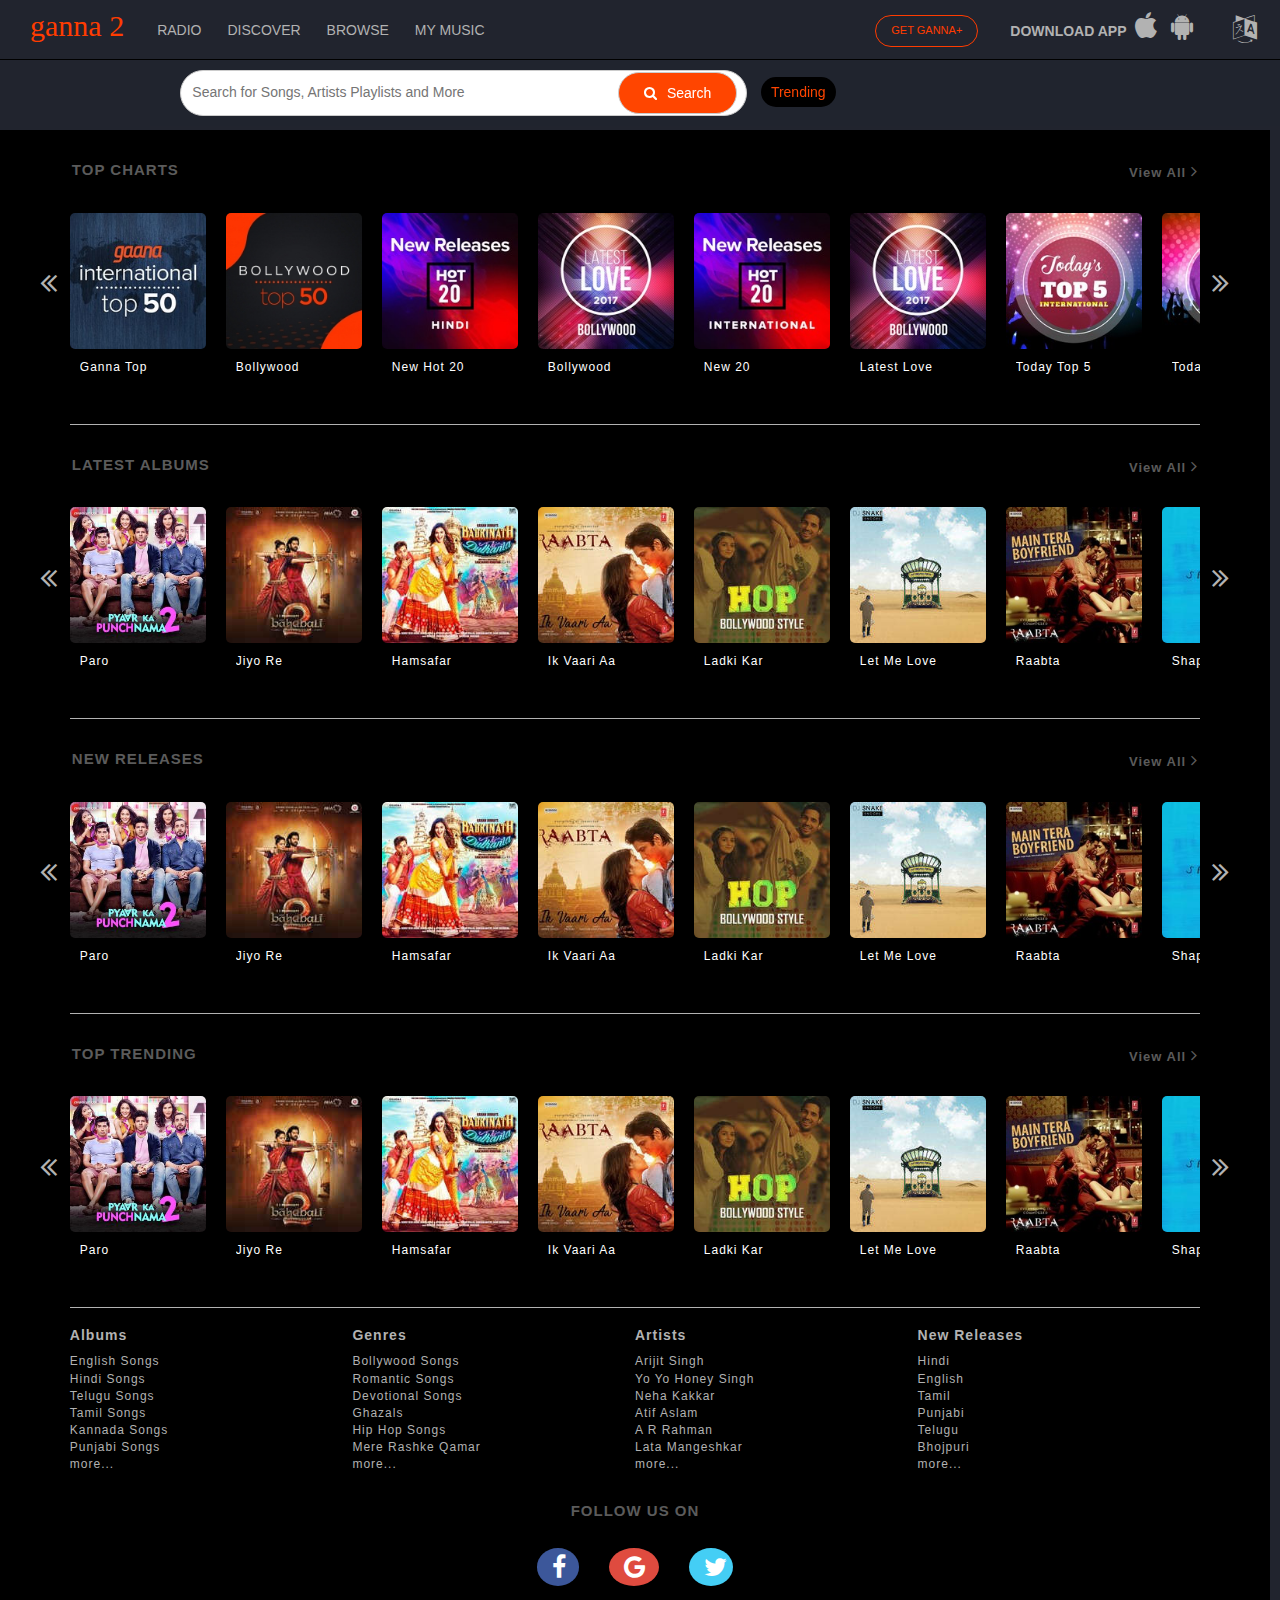
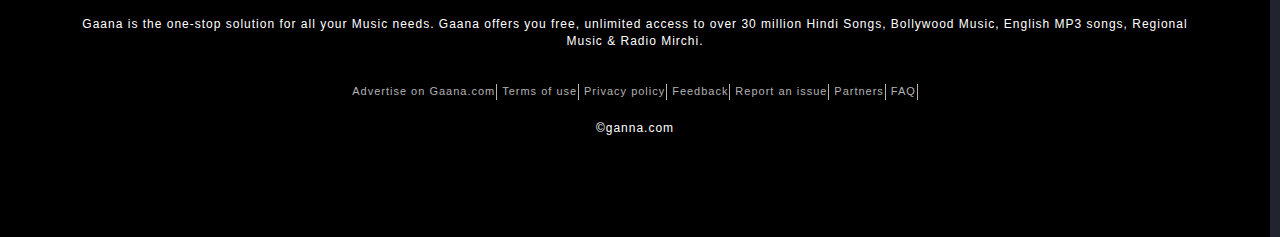
<file: index.html>
<!DOCTYPE html>
<html lang="en">

<head>
    <meta charset="UTF-8">
    <meta name="viewport" content="width=device-width, initial-scale=1">
    <title>Download Latest MP3 Songs Online: Play Old &amp; New MP3 Music Online Free on hkgaanaapp.herokuapp.com</title>
    <meta charset="utf-8">

    <meta name="description" content="hkgaanaapp.herokuapp.com- Listen &amp; Download latest MP3 songs online. Download new or old Hindi songs, Bollywood songs, English songs* &amp; more on Gaana+ and play offline. Create, share and listen to streaming music playlists for free.">
    <meta name="keywords" content="songs, music, songs online, listen songs, MP3 songs, listen to free online songs, online latest songs, free music, popular songs, movie songs, gaana.com, listen to songs online, listen to free music, online music, free music online, latest movie songs, hindi songs, play songs, online songs, hindi songs, music albums, free music, online music, english songs, hollywood songs, playlists music, music online">

    <link rel="shortcut icon" type="image/x-icon" href="http://css375.gaanacdn.com/images/favicon.ico">
    
    
    
        
    
    
    
    
    
    <link rel="stylesheet" href="assests/css/bootstrapcss/bootstrap.min.css">
    <link rel="stylesheet" href="assests/css/font-awesome.css">
   <!-- <link rel="stylesheet" href="src/jquery-ui.css">-->
    <link rel="stylesheet" href="assests/css/main.css">
<!--    <link rel="stylesheet" href="assests/css/animate.css">--> 
    <link rel="stylesheet" href="assests/css/media_queries.css">
<!--    <link href="https://fonts.googleapis.com/css?family=Open+Sans" rel="stylesheet">-->
    <!--    <script src="assests/js/bootstrap.min.js"></script>-->
    <link href="https://fonts.googleapis.com/css?family=Roboto:700" rel="stylesheet">
    
    <script src="assests/js/jquery-3.2.1.min.js"></script>
  <!--  <script src="src/jquery-ui.js"></script>
    <script src="assests/js/wow.min.js"></script>-->
    <script src="assests/js/bootstrap.min.js"></script>
    <script src="assests/js/main.js"></script>
<!--    <script src="assests/js/ganna.json"></script>-->
    <script src="assests/js/generator.js"></script>  
    <script>
  (function(i,s,o,g,r,a,m){i['GoogleAnalyticsObject']=r;i[r]=i[r]||function(){
  (i[r].q=i[r].q||[]).push(arguments)},i[r].l=1*new Date();a=s.createElement(o),
  m=s.getElementsByTagName(o)[0];a.async=1;a.src=g;m.parentNode.insertBefore(a,m)
  })(window,document,'script','https://www.google-analytics.com/analytics.js','ga');

  ga('create', 'UA-102239963-1', 'auto');
  ga('send', 'pageview');

    </script>
</head>

<body>
    <header class="clearfix">
        <div id="logo"> <a href="index.html">GANNA 2</a> </div>
        <nav>
            <ul class="nav navbar-nav">
                <li>Radio</li>
                <li>discover</li>
                <li>browse</li>
                <li>my music</li>
            </ul>
        </nav>
        <span id="search_box"><i class="fa fa-search"></i></span>
        <div class="nav2">
            <ul class="nav navbar-nav">
                <li id="get_ganna">
                    <button class="btn btn-default">GET GANNA+</button>
                </li>
                <li id="download_app">Download app <i class="fa fa-apple" area-hidden="true"></i> <i class="fa fa-android" area-hidden="true"></i> </li>
            
                <li id="language">
                    <a href="#"> <i class="fa fa-language" area-hidden="true"></i> </a>
                </li>
            </ul>
        </div>
        <div id="header_blank_div"></div>
        
    </header>
    <div class="nav3">
            <ul>
                <li class="active_nav"><a href="index.html"></a></li>
                <li>Discover</li>
                <li>Radio</li>
            </ul>
        </div>
    
    <section id="search_music">
        <div class="btn btn-default main_button">
            <input type="text" placeholder="Search for Songs, Artists Playlists and More"> <a href="#" class="btn btn-default search"><i class="fa fa-search">
            </i>Search</a> 
        </div> <a href="try.html" class="trending">trending</a> 
        </section>
   
       
        
          <aside id="songs">
        <div class="container">
           <div id="songs_collection">
              
               
           </div>
        
       
          <footer class="clearfix">
                <div class="footer-grp clearfix">
                    <div class='foo-grp'>
                        <div class="foo-grp-inner">
                            <h3><a href="#">Albums</a></h3> <a href="#">English Songs</a> <a href="#">Hindi Songs</a> <a href="#">Telugu Songs</a> <a href="#">Tamil Songs</a> <a href="#">Kannada Songs</a> <a href="#">Punjabi Songs</a> <a href="#">more...</a> </div>
                    </div>
                    <div class='foo-grp'>
                        <div class="foo-grp-inner">
                            <h3><a href="/genre" >Genres</a></h3> <a href="#">Bollywood Songs</a> <a href="#">Romantic Songs</a> <a href="#">Devotional Songs</a> <a href="#">Ghazals</a> <a href="#">Hip Hop Songs</a> <a href="#">Mere Rashke Qamar</a> <a href="#">more...</a> </div>
                    </div>
                    <div class='foo-grp'>
                        <div class="foo-grp-inner">
                            <h3><a href="#" >Artists</a></h3> <a href="#">Arijit Singh</a> <a href="#">Yo Yo Honey Singh</a> <a href="#">Neha Kakkar</a> <a href="#">Atif Aslam</a> <a href="#">A R Rahman</a> <a href="#">Lata Mangeshkar</a> <a id="more_actress" href="#">more...</a> </div>
                    </div>
                    <div class='foo-grp'>
                        <div class="foo-grp-inner">
                            <h3><a href="#">New Releases</a></h3> <a href="#">Hindi</a> <a href="#">English</a> <a href="#">Tamil</a> <a href="#">Punjabi</a> <a href="#">Telugu</a> <a href="#">Bhojpuri</a> <a href="#">more...</a> </div>
                    </div>
                </div>
                <div class="followus">
                    <h5>FOLLOW US ON</h5>
                    <a rel="nofollow" href="https://www.facebook.com" target="_blank" class="facebook"> <i class="fa fa-facebook" area-hidden="true"></i> </a>
                    <a rel="nofollow" href="https://plus.google.com/10" target="_blank" class="gplus"> <i class="fa fa-google" area-hidden="true"></i> </a>
                    <a rel="nofollow" href="https://twitter.com" target="_blank" class="twitter"> <i class="fa fa-twitter" area-hidden="true"></i> </a>
                </div>
                <div class="footer_note"> Gaana is the one-stop solution for all your Music needs. Gaana offers you free, unlimited access to over 30 million Hindi Songs, Bollywood Music, English MP3 songs, Regional Music & Radio Mirchi. </div>
                <div class="foo-links desktop"> <a id="advertise-on-gaana">Advertise on Gaana.com</a> <a class="termsofuse">Terms of use</a> <a class="privacy-policy">Privacy policy</a> <a id="feedback">Feedback</a> <a id="report-an-issue">Report an issue</a> <a id="partners" href="#">Partners</a> <a id="faq-link" href="#">FAQ</a> </div>
                <div class="foo-links mobile"> <a class="privacy-policy" href="#">Privacy policy</a> <a class="termsofuse" href="#">Terms of use</a> </div>
                <div class="copyright">©ganna.com</div>
            </footer>
       </div>
    </aside>

          
        
                
    <div class="footer" id="player">
        <div class="queue" id="queue">
            <ul id="queueUl"><a  class="open_queue" id="queue_list">Open Queue<i class="fa fa-angle-double-up" aria-hidden="true"></i></a>
            <div id="playlist_box">
            
<!--
            <li id="queuelist_options">
            <div class="thumb left">
            <img src="assests/images/defaultImage.gif" class="img-responsive" alt=""> 
            </div>
            <div id="queueName">Queue</div>
            <div class="right">
                <button id="saveAsPlaylist" class="btn btn-default">
                SAVE AS PLAYLIST
                </button>
                <button id="clearQueue" class="btn btn-default">
                CLEAR QUEUE
                </button>
            </div>
            
            </li>            
-->
           </div>
            </ul>
        </div>
        <div class="player left">
            <div class="thumb left"> 
            <img
            id="player_song_image" src="assests/images/bahubali.jpg" class="img-responsive"
            onerror="defaultImage();" alt=""> 
            </div>
            <div class="player_song_details left"> <span id="player_song_name">Jio re Bahubali</span>
             <span id="player_album_name">bahubali 2</span> </div>   
               
            <div class="audio_player right">
                <audio id="audio_player" controls="controls" loop="loop" preload="auto">
                    <source src="" type="audio/mp3" /> Your browser doesn't support the HTML audio tag. Be sad </audio>
                    
                <div id="ui_player">
                  <div class="left border-right main_player">
                   <div id="music_progress">
                   <input type="range" min="0" max="100" value="0" id="music_slider" oninput="manageAudioForwarding(this.value);">
                   <span id="current_time" class="left song_time">0:00</span>
                   <span id="end_time" class="song_time right">3:26</span>
                   </div>
                   <div> 
                    <a onclick="toggleVolumeBox();" id="volume_box">
                    <div id="volume_manager" class="none">
                    <input type="range" min="0" max="100" value="100" onchange="" orient="vertical" oninput="volume(this.value);" id="volume_slider">
                    </div>
                    <i class="fa fa-volume-up" aria-hidden="true"></i>
<!--                        <i class="fa fa-volume-down" aria-hidden="true"></i>-->
<!--                   <i class="fa fa-volume-off" aria-hidden="true"></i>-->
                    </a>
                    <a onclick="playPrev();" id="playprev"><i class="fa fa-step-backward" aria-hidden="true"></i></a>
                    <a onclick="playOrPause();" id="playorpause">
                    <img src="assests/images/loader.gif" alt="loading" class="img-loading img-responsive">
<!--                    <i class="fa fa-play" aria-hidden="true"></i>-->
<!--                    <i class="fa fa-pause" aria-hidden="true"></i>-->
                    </a>
                    <a onclick="playNext();" id="playnext"><i class="fa fa-step-forward" aria-hidden="true"></i></a>
                   </div>
                    </div >
                    <div id="shuffle" class="border-right left"> 
                        <a onclick="manageRepeat();" id="loop"><i class="fa fa-repeat" aria-hidden="true"></i></a>
                        <a onclick="ManageShuffle();"><i class="fa fa-random" aria-hidden="true"></i>
                        
                        </a>
                        
                    </div>
                    <div id="quality" class="border-right left"><a>
                    <div class="dropup">
                        <button class="dropdown-toggle" type="button" id="dropdownMenu2" data-toggle="dropdown" aria-haspopup="true" aria-expanded="false">
                            <div><i class="fa fa-cog" aria-hidden="true"></i></div>
                            <div>Quality</div>
                        </button>
                        <ul class="dropdown-menu" aria-labelledby="dropdownMenu2">
                            <li>High</li>
                            <li>Medium</li>
                            <li>Low</li>
                        </ul>
                    </div>
                    
                    </a>
                    </div>
                    <div id="options_player" class="left"><a>
                        <div class="dropup">
                        <button class="dropdown-toggle" type="button" id="dropdownMenu2" data-toggle="dropdown" aria-haspopup="true" aria-expanded="false">...</button>
                        <ul class="dropdown-menu" aria-labelledby="dropdownMenu2">
                            <li>Add to playlist</li>
                            <li>favourite</li>
                            <li>share</li>
                            <li>remove from queue</li>
                            <li>get songs info</li>
                        </ul>
                    </div>
                    </a></div>                    
                </div>    
                    
            </div>
        </div>
    </div>



</body>

</html>
</file>
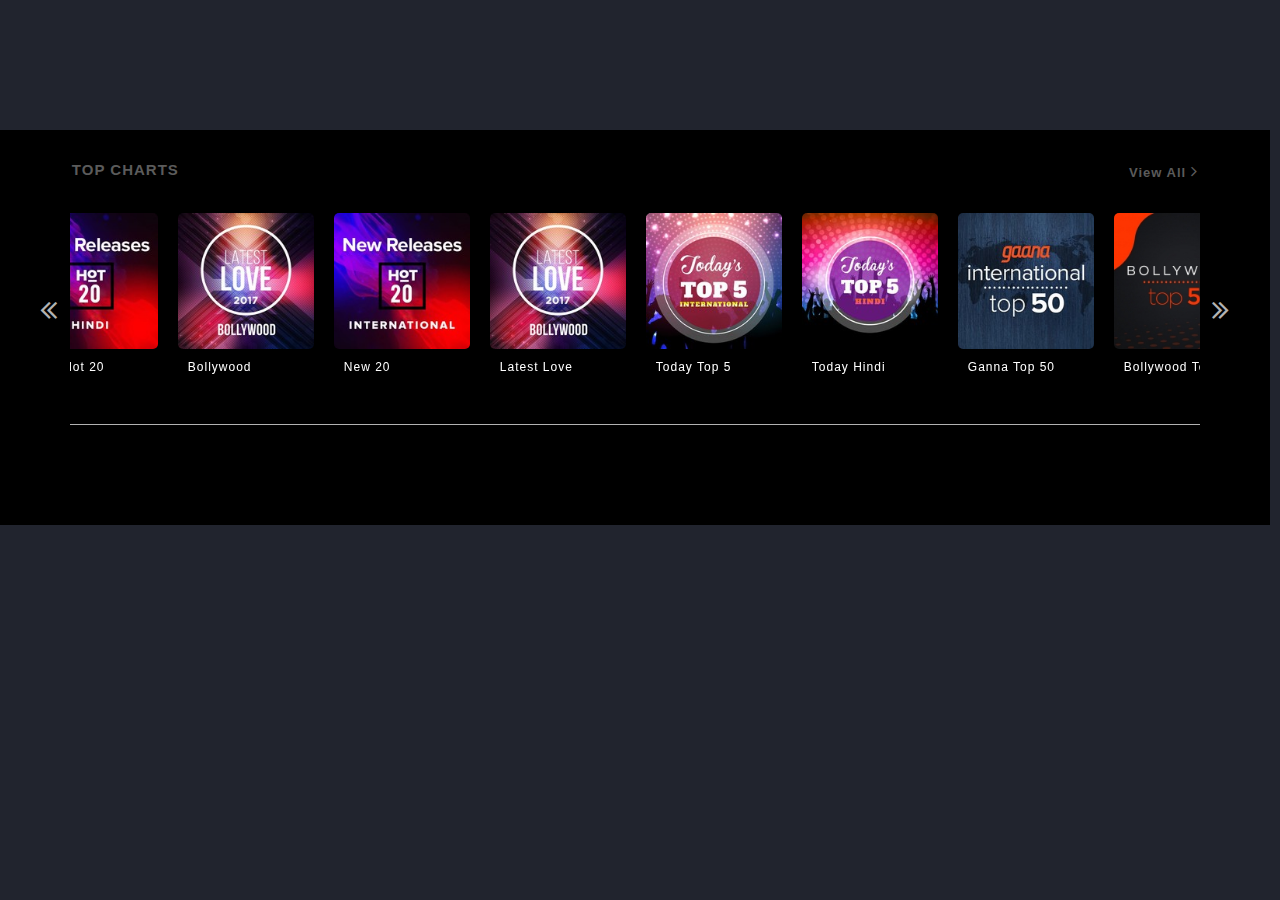
<file: try.html>
<!DOCTYPE html>
<html lang="en">
<head>
    <meta charset="UTF-8">
    <title>Document</title>
    <link rel="stylesheet" href="assests/css/bootstrapcss/bootstrap.min.css">
<!--    <link rel="stylesheet" href="assests/css/animate.css">-->
      <link rel="stylesheet" href="src/owl.carousel.min.css">
    <link rel="stylesheet" href="assests/css/main.css">
    <link rel="stylesheet" href="assests/css/font-awesome.min.css">
    <link rel="stylesheet" href="assests/css/media_queries.css">
<!--    <script src="assests/js/ganna.json"></script>-->
    
</head>
<body>
<aside id="songs">
 <div class="container">
            <div class="card_box">
                <div class="music_list_type clearfix">
                    <div class="col-xs-6">
                        <h4><a href="#">Top Charts</a></h4> </div>
                    <div class="col-xs-6 text_right">
                        <h5><a href="#" class="viewall">View All<i class="fa fa-angle-right" aria-hidden="true"></i></a></h5> </div>
                </div>
                
                <div class="songs_list owl-carousel owl-theme" style="overflow-x:visible">
                    <div class="item"><div class="songs_box">
                        <div class="thumb clearfix song_image"> <img src="assests/images/ganna_top50.jpg" class="img-responsive" alt="">
                            <div class="play_icon song_image"> <i class="fa fa-play" aria-hidden="true"></i> </div>
                        </div>
                        <div class="description"><span>
              Ganna Top 50 
              </span> </div>
                    </div></div>
                    <div class="item"><div class="songs_box">
                        <div class="thumb clearfix song_image"> 
                           <img src="assests/images/top_50.jpg" class="img-responsive" alt="">
                           <div class="play_icon song_image"> <i class="fa fa-play" aria-hidden="true"></i> </div>
                        </div>
                        <div class="description"><span>
               Bollywood top 50
               </span> </div></div>
                    </div>
                    <div class="item"><div class="songs_box">
                        <div class="thumb clearfix song_image"> <img src="assests/images/new_20.jpg" class="img-responsive" alt="">
                            <div class="play_icon song_image"> <i class="fa fa-play" aria-hidden="true"></i> </div>
                        </div>
                        <div class="description"><span>
             new hot 20 hondi songs
             </span> </div>
                    </div></div>
                    <div class="item"><div class="songs_box">
                        <div class="thumb clearfix song_image"> <img src="assests/images/bollylove_top5.jpg" class="img-responsive" alt="">
                            <div class="play_icon song_image"> <i class="fa fa-play" aria-hidden="true"></i> </div>
                        </div>
                        <div class="description"><span>
              Bollywood love 2017
              </span> </div>
                    </div></div>
                    <div class="item"><div class="songs_box">
                        <div class="thumb clearfix song_image"> <img src="assests/images/internation_top5.jpg" class="img-responsive" alt="">
                            <div class="play_icon song_image"> <i class="fa fa-play" aria-hidden="true"></i> </div>
                        </div>
                        <div class="description"><span>
              new 20 international songs 
              </span> </div>
                    </div></div>
                    <div class="item"><div class="songs_box">
                        <div class="thumb clearfix song_image"> <img src="assests/images/bollylove_top5.jpg" class="img-responsive" alt="">
                            <div class="play_icon song_image"> <i class="fa fa-play" aria-hidden="true"></i> </div>
                        </div>
                        <div class="description"><span>
              latest love bollywood 2017 songs
              </span> </div>
                    </div></div>
                    <div class="item"><div class="songs_box">
                        <div class="thumb clearfix song_image"> <img src="assests/images/internation_top5love.jpg" class="img-responsive" alt="">
                            <div class="play_icon song_image"> <i class="fa fa-play" aria-hidden="true"></i> </div>
                        </div>
                        <div class="description"><span>
              today top 5 international love songs
              </span> </div>
                    </div></div>
                    <div class="item"><div class="songs_box">
                        <div class="thumb clearfix song_image"> <img src="assests/images/hindi_top5.jpg" class="img-responsive" alt="">
                            <div class="play_icon song_image"> <i class="fa fa-play" aria-hidden="true"></i> </div>
                        </div>
                        <div class="description"><span>
              today hindi top 5  
              </span> </div>
                    </div></div>
<!--
                <div class="owl-nav">
                    <div class="owl-prev"><a href="#" class="left_scroll"><i class="fa fa-angle-double-left" aria-hidden="true"></i></a></div>   
                     <div class="owl-next">
                <a href="#" class="right_scroll"> <i class="fa fa-angle-double-right" aria-hidden="true"></i> </a></div>
            
            </div>
-->
                </div> 
                
            </div>
 </div>
</aside>         
</body>

<script src="assests/js/jquery-3.2.1.min.js"></script>
<!--    <script src="assests/js/main.js"></script>-->
    <script src="src/owl.carousel.min.js"></script>
<!--    <link rel="stylesheet" href="assests/css/main.css">-->
<!--    <script src="assests/js/generator.js"></script>-->
   <script>
       $(document).ready(function(){
    $('.owl-carousel').owlCarousel({
    loop:true,
    margin:10,
    nav:true,
    responsive:{
        0:{
            items:1
        },
        600:{
            items:3
        },
        1000:{
            items:5
        }
    }
});
    
       $(".owl-next").html('<i class="fa fa-angle-double-right" aria-hidden="true"></i>');
       $(".owl-prev").html('<i class="fa fa-angle-double-left" aria-hidden="true"></i>');   
       $(".owl-next").addClass("right_scroll");
       $(".owl-prev").addClass("left_scroll");
       $(".owl-item").css("max-width","146px");
          
           
    });
//       $(".owl-next").html('<a href="#" class="right_scroll"> <i class="fa fa-angle-double-right" aria-hidden="true"></i> </a>');
//       $(".owl-prev").html('<a href="#" class="left_scroll"><i class="fa fa-angle-double-left" aria-hidden="true"></i></a>');
//       $(".owl-next").addClass("right_scroll");
    </script>
</html>
</file>
<file: assests/css/main.css>
body{
    margin: 0px;
    padding: 0px;
    font-family: 'Open Sans', sans-serif;
/*    font-family: 'Roboto', sans-serif;*/
    background-color: #21242E;
    margin-top:60px;
    position: relative;
    -webkit-overflow-scrolling: touch;
}

*{
    -webkit-overflow-scrolling: touch;
}

*::-webkit-scrollbar-track
{
	-webkit-box-shadow: inset 0 0 6px rgba(0,0,0,0.3);
	border-radius:10px;
	background-color:#21202E;
}

*::-webkit-scrollbar{
	width:15px;   
	background-color:#21242E;
}
#playlist_box::-webkit-scrollbar{
    width:5px;
}
.songs_list::-webkit-scrollbar{
    height:5px;
}
body::-webkit-scrollbar-thumb{
    width: 15px;
}

*::-webkit-scrollbar-thumb
{   cursor: pointer;
	border-radius:50px;
/*    width: 15px;*/
/*    height: 10px;*/
/*    border:5px solid black;*/
	-webkit-box-shadow: inset 0 0 6px rgba(0,0,0,.3);
	background-color:#B2b2b2;
}


*:focus{
    outline: none;
}
.left{float: left;}
.right{float: right;}
.clearfix:after{
    content: "";
    display: table;
    clear: both;
}
.fa-search{
/*    display: none;*/
}
header{
    position:fixed;
    top: 0px; 
    width: 100%;
    height: 60px;
    z-index: 100;
    overflow: hidden;
    background-color: #21242E;
    text-transform: capitalize;
    border-bottom: 1px solid black;
}

header a{
    color: #B2B2B2;
    font-weight:500;
    font-size: 14px;
}
#logo{
    margin-left:30px;
    margin-right:20px;
    display: inline-block;
    float: left;
    padding:5px 0px;
}

#logo a{   
    font-family: cursive;
    text-transform:lowercase;
    font-size:30px;
    text-decoration: none;
    color: #FF3C00;
}
header ul li{
    padding: 20px 13px;
    color: #B2b2b2;
    cursor: pointer;
    text-transform: uppercase;
}
nav{
    display: inline-block;
    float: left;
}
nav ul li:hover{
    color:orangered;
}

.nav2{
/*    padding-left:56.5%; */
    float:right;
}
.nav2 ul li{
    padding:20px 20px;
}
.nav2 ul li:nth-child(n+3)  {
    padding:0px;
}
.nav2 ul li:nth-child(n+3) a{
    padding:20px 23px;
}

.nav2 button,#clearQueue,#saveAsPlaylist{
    color: #FF3C00;
    background-color:#21242E;
    border-radius:60px;
    padding: 7px 15px;
    font-size: 11px;
    border-color:#FF3C00;
    margin:-10px 0px;
}

.nav2 button:hover,#saveAsPlaylist{
    color: white;
    background-color: #FF3C00;
}
#saveAsPlaylist,#clearQueue{
    margin: 5px 5px 0px; 
}
#queueName{
    margin: 10px;
}
.nav2 #download_app{
    color:#B2B2B2;
    font-weight: 600;
    padding:12px; 
}
header .fa{
    font-size:28px;
    margin:0px 5px;
}
header .fa:hover{
    color: white;
}

.nav3{
    width: 100%;
    box-shadow: 1px 0px 5px black;
    background-color: #222428;
    margin-bottom: 10px;
    display: none;
}
.nav3 ul{
    margin: 0px;
    padding: 0px;
    display:flex;
    
    width: 100%;
}
.nav3 ul li{flex:1;
color:white;
    border-right: 1px solid black;
    cursor: pointer;
text-align: center;
list-style: none;
padding:10px 0px; }

.nav3 ul .active_nav{
    color:orangered;
    border-bottom:2px solid orangered;
}


#search_box{
    margin:10px 0px;
    display:none;
}
#search_box .fa{
    background-color: orangered;
    padding: 13px 14px;
/*    margin: -11px 2px;*/
    font-size: 18px;
    font-weight:100;
    color: white;
    margin: 10px 5px;
    float:left;
    border-radius:150%;
}



#login a{
    color:orangered;
}
#language{
    font-size:15px;
    padding:0px;
    margin:-5px;
}


#search_music{
    position:fixed;
    z-index:15;
    top:60px;
    display:block;
    width:100%;
    background-color:rgba(33,36,46,0.8);
    left:150px;
    padding:10px;
}
#search_music .btn{
    padding:1px;
    width:45%;
/*    display:none;*/
    margin-left:20px;
/*    margin-top: 10px;*/
    border-radius:50px;
}
#search_music input[type="text"]{
    width:75%;
    margin-left:2px;
    height: 25px;
    border: none;
    background-color: transparent;
    
}

#search_music input[type="text"]:focus{
    outline:none;
}
.search .fa{
    margin-right:10px;
}
.search a{
    font-size:30px;
    color: white;
}

#search_music .search{
    padding:10px;
    color: white;
    width:21%;
    background-color: orangered;
    margin-left:0px;
}

.fa:hover,a:hover{color: white;}
.trending{
    border-radius:50px;
    padding: 7px 10px;
    margin:auto 10px;
    color:orangered;
    background-color: black;
    text-transform: capitalize;
}


aside{
    
    margin-top:130px;
/*    padding-top:0px;*/
    margin-right: 10px;
    padding-bottom:100px;
}

#get_ganna{
    vertical-align:super;
}

#songs{
    background-color: black;
    color: white;
}
#songs .container{
    margin: auto;
    letter-spacing:1px;
    max-width:89%;
    padding:0px;
    z-index: 3;
}


.text_right{text-align: right;}

.col-xs-6{
    padding:2px;
}

*{margin: 0px;
padding: 0px;
box-sizing: border-box;}

.card_box{
    padding-bottom:40px;
    border-bottom:1px solid #B2B2B2;
    position: relative;
	   -webkit-overflow-scrolling: touch;
}


.music_list_type h4,h5{
    padding:0px;
    color: #5B5B5B;
    padding:20px 0px;
    text-transform: uppercase;
    font-size: 15px;
    font-weight: 600;
    margin-left:0px;
}

.music_list_type h4 a,.music_list_type h5 a{
     color: #5B5B5B;
    padding:20px 0px;
    text-transform: uppercase;
}

a:hover,.viewall:hover{text-decoration: none;
color: white;}
.music_list_type .fa{
    margin-left: 5px;
    font-size: 17px;
}

.music_list_type h5 a{
    text-transform: capitalize;
    padding:21px 0px; 
    font-size:13px;
}
.songs_list{
    display: flex;
    flex-wrap:nowrap;
    overflow-x:scroll;
    max-width: 100%;
	   -webkit-overflow-scrolling: touch;
	
}

.songs_box{
    max-width:136px;
    min-width:136px;
    min-height:136px;
    margin-right:20px;
}
.item{
/*    margin-right:20px;*/
}
.song_obj{display: none;}
.song_image{
    max-height:150px;
    max-width:150px;
    border-radius:10px;
    position: relative;
}

#songs .thumb img{
 border-radius:5px;    
}

.play_icon{
    display: none;
    position:absolute;
    top:45px;
    left:45px;
}

.play_icon .fa{
    font-size: 30px;
    background-color:black;
    opacity: 0.95;
    color: #B2B2B2;
    padding:10px 10px 10px 15px;
    border-radius:100%;
    
}

#songs .thumb:hover .play_icon{
    display: block;
}
#songs .thumb:hover{cursor: pointer;}

.play_icon .fa:hover{
    color: white;
    opacity: 1;
    background-color: black;
}
.description{
    overflow: hidden;
    padding:10px;
    max-width:116px;
    text-transform: capitalize;
    font-size:12px;
    cursor: pointer;
}
.description span{
    max-height:15px;
    display: block;
    overflow: hidden;
}

a{color: white;}


.left_scroll,.right_scroll{
    position:absolute;
    top:45%;
    z-index:5;
    font-size:30px;
    color:#B2B2B2;
}
.left_Scroll:hover a,.right_scroll:hover a{
    color: white;
}

.left_scroll{float: left;
left:-30px;}
.right_scroll{float: right;
right:-30px}


#songs .container .card_box:nth-element(even):after{
   content:"";
    height:50px;
    display:block;
    background-color:#21242E;
}


.footer-grp{
    display: flex;
}

.foo-grp-inner h3 a{
    font-weight: 900;
    font-size: 14px;
}
.foo-grp-inner a,.desktop a{
    display: block;
    color: #B2B2B2;
    font-size: 12px;
}

.desktop a{
    display: inline-block;
    padding-right:1px;
    font-size: 11px;
    border-right:1px solid #B2B2B2;
}
.desktop{margin-bottom: 20px;}
.followus,.footer_note,.foo-links{text-align:center;}

.facebook,.gplus,.twitter{
   font-size: 25px;
    margin:0px 15px;
    padding:5px 5px 5px 15px;
    border-radius:100% 100%;
    transition: 1s;
}

.facebook:hover,.gplus:hover,
.twitter:hover{
    transform:scale(1.2,1.2);
    transition:1s; 
}

.facebook{background-color:#3C579A;}
.gplus{background-color:#DF4B3F ;}
.twitter{background-color: #44CEF5;}




.mobile{display: none;}

.footer_note{
    font-size: 12px;
    margin:30px 0px;
}

.foo-grp{
    flex: 1;
}
.copyright{
    text-align: center;
    font-size:12px;
} 

footer{margin:0px;}


.card_box .album_name{
    display:none;
}

















/*https://fathomless-fortress-96797.herokuapp.com/ | https://git.heroku.com/fathomless-fortress-96797.git*/






.footer{
    position:fixed;
    bottom:0px;
    height:65px;
    z-index:110;
    width:100%;
    display:none;
/*    position:relative;*/
    background-color:#36383d;
}
.footer audio{
    display:none;
/*    padding:10px 0px; */
}

.footer .queue{
    position:absolute;
    top:-30px;
    z-index:2;
    left:17.5%;
/*    text-align: center;;*/
    width:65%;
    height:450px; 
    margin:auto;
    padding: 0px;
/*    transform:translateY(410px);*/
    transition:1s;
}

.toggle_queuelist{
    transform:translateY(-410px);
    transition: 1s;
}

.footer ul li .thumb{
    max-height:40px;
    max-width:40px;
}
.footer #queuelist_options:hover{
    background-color:#36383d ;
}
.footer .thumb{
    display:inline-block;
    max-height:45px;
    max-width: 45px;
    
}
.footer li ,.footer a{color: white;
    cursor: pointer;
    background-color:#36383d;
text-decoration: none;
list-style: none;}


.song_name,.movie_name{
/*display: inline-block;*/
margin-right:12px;
}

.footer ul li:hover,.queue ul li .active{
    background-color: #232429;
}

.queue_buttons{
    width: 80%;
    text-align: right;
}
.open_queue:hover{
    background-color:#36383d;
}
.footer ul{
    padding:0px;
    margin:0px;
/*    height: inherit;*/
    position:relative;
}

.none{
    display:none;
}
#playlist_box{
    background-color:#36383d;
    height:350px;
    overflow-y:scroll;
    display: block;
    -webkit-overflow-scrolling:touch;
    border-right:2px solid #212121;
    border-left:2px solid #212121;
}
/*
#playlist_box .inner_playlist_box {
    overflow-y: scroll;
}
*/

.footer ul li{

    display: flex;
    padding:10px;
    border-bottom: 1px solid #B2B2B2;
}
.queue .thumb{
    margin-right: 20px;
}
.songs_details{
    width:55%;
}
.album_details{width:30%;}
.footer li div span{
    display:block;
    color: #fff;
    font-size: 12.5px;
    font-weight:500;
    letter-spacing:1px;
    max-height: 40px;
    overflow: hidden;
    padding:10px 0px 0px;
    text-transform: capitalize;
    margin:0px;
}

.dropup{
display: none;
height:0px;
width:20px;
}
.dropup button{
    border:none;
    background-color: transparent;
    letter-spacing:2px;
    font-size: 20px;
    margin-top:5px;
}

.dropdown-menu{
    background-color:#21242E;
    color:white;
    height: auto;
    box-shadow:1px 1px 10px 1px lightblack;
    text-transform:capitalize;
/*    z-index:120;*/
    font-size: 12px;
    cursor: pointer;
}
.queue ul li .dropdown-menu
{ left:-150px;}

.footer ul li:hover .dropup{
    display: block;
}

.player div{
    display: inline-block;
}

.player .thumb{
    margin: 10px 10px 0px 10px;
}
.player span{
    color: white;
    text-transform:capitalize;
    font-size: 12px;
}


.player_song_details{
    margin-top:10px;
    width: 14%;
    min-width:150px;
}

#player_song_name{
    display:block;
    font-size:12px;
    font-weight:500;
    max-height:18px;
    margin:0px;
    font-weight:500;
/*    text-transform: uppercase;*/
    margin-top:5px;
/*    margin-bottom:0px;*/
/*    padding-bottom:0px;*/
    overflow:hidden;
}

#player_album_name{
    color:#B2B2B2;
}

.player{
    height: inherit;
    position: fixed;
    bottom: 0px;
    z-index:120;
    width: 100%;
    background-color: #36383d;
/*    border-top: 1px solid black;*/
}


#queueUl{
    height: inherit;
}
.open_queue .fa{
    margin-left:15px;
    font-size:20px;
}
.queue{color: white;}
.open_queue{
    display: block;
/*    position:absolute;*/
    top:-40px;
    width: 20%;
    min-width:150px;
    text-align:center;
    z-index:1000;
    margin-left:40%; 
    border-top-left-radius:5px;
    border-top-right-radius:5px;
    background-color:#36383d;
    font-size:12px;
    color:white;
    padding:5px;
}


.audio_player #ui_player a{
    display:inline-block;
    height:60px;
/*    min-width:50px;*/
}
#ui_player a{text-align: center;}

#ui_player .fa{
    font-size: 20px;
/*    font-weight:900;*/
/*    word-spacing: 5px;*/
    color:#B2B2B2;
    padding:24px;
    vertical-align: middle;
/*    /margin-right: 20px;*/
    
}
#ui_player .fa:hover{
    color:white;
}

#quality a div{
display: block;
font-size:11px;
letter-spacing:1px}
#quality .fa{
/*    padding-top:10px;*/
    padding:0px 20px;
}
#playorpause{
    vertical-align:middle;
}

#playorpause .fa{
    font-size:30px;
    color:orangered;
    padding:16px 20px;
    vertical-align:middle;
    text-align: center;
}
#playorpause .fa:hover,#loop .fa,#loop .fa:hover{
    color:orangered;
}
#ui_player .border-right{
    height:65px;
    text-align: center;
    border-right:1px solid black;
}
#volume_box{
    position:relative;
}
#volume_manager{
    background-color:#36383d; 
    padding:5px 20px;
    position:absolute;
    text-align:center;
/*    display: none;*/
    z-index:100;
    bottom:40px;
    left: 10px;
    border-radius:5px;
    box-shadow:0px 0px 20px 0px black;
}

#volume_slider{
    -webkit-appearance: slider-vertical;
    writing-mode: bt-lr;
/*
    -webkit-transform:rotate(90deg);
    width:100px;
    margin-left:-50px;
*/
}

#music_progress input[type="range"]{
    width:20%;
}
#ui_player{
    width:100%;
}
.audio_player{width:80%;}
.main_player{flex:7;}
#shuffle{flex: 1.5;}
#quality{flex: 0.75;}
#quality div{
    margin-top: 5px;
    font-size: 12px;
}
#quality .fa{
    font-size:30px;
}
#options_player{flex: 0.75;}

#ui_player{
    width:100%;
    display: flex;
}

#music_progress{
    width:58%;
    vertical-align:middle;
}
.song_time{
    margin-top:10px;
}
#music_progress input[type="range"]{
    width:100%;
    margin-top:10px;
}




input[type="range"]{
  -webkit-appearance:none;
/*    Hides the slider so that custom slider can be made */
  width:7px;  
/*    Specific width is required for Firefox. */
  background-color:transparent; 
}

input[type=range]:focus {
  outline: none; }

input[type="range"]::-ms-track {
  width:100%;
  cursor:pointer;
  background:transparent; 
  border-color:transparent;
  color:transparent;
}

input[type="range"]::-webkit-slider-thumb{
  -webkit-appearance:none;
  border:2px solid orangered;
  height:12px;
  width:12px;
  border-radius:100%;
  background:transparent;
  cursor: pointer;
  margin-top:-5px; /* You need to specify a margin in Chrome, but in Firefox and IE it is automatic */
  box-shadow: 0px 0px 2px orange; 
}



input[type="range"]::-webkit-slider-runnable-track {
  width:60%;
  height:2px;
  cursor:pointer;
  background:#606060;
  border-radius:0px;
}
#volume_slider::-webkit-slider-thumb{
    -webkit-appearance:none;
    margin:-8px;
    border-radius:20px;
    margin-top:0px;
}



#volume_manager{
/*    display:block;*/
}
/*#ui_player button{display:inline-flex;}*/
#quality ul{
    left:-40px;
    top:-170px;
    min-width:100px;
}
#options_player ul{
    left:-80px;
    top:-230px;
    min-width: 150px;
}
#quality button{
    margin:0px;
    margin-left:-25px
}
#options_player button{
    font-size:30px;
    font-weight: 900;
    margin-left:25px
}

.img-loading{
    height:45px;
    width:45px;
    padding:7px 0px;
    box-sizing:initial;
}

#options_player button:focus{outline: none;}

.none{
 display:none;
 opacity:0;
}

.ui-widget-content{border: none;}





























/*owl carosel css overrode*/
/*

.songs_list{
    overflow-x: hidden;
}
*/

.song_image{
    max-width: 136px;
    max-height: 136px;
}

.owl-item{
    width:auto;
    
}
</file>
<file: assests/css/media_queries.css>
@media(min-width:1500px){
    #songs .container{max-width:95%;}
}


@media(max-width:1200px){
    #download_app{
        display: none;
    }
    .nav2 ul li{   padding:20px 15px;}
    #options_player{display: none;}
    .main_player{flex:8;}
    #shuffle{flex:2;}
    #quality{display: none;}
    #playorpause .fa{padding:16px 5px;}
    .audio_player{ width:75%;}
}


@media(max-width:1024px){
    #search_music .main_button{
        width:60%;
    }
    .song_image{
        max-width: 114px;
        max-height: 114px;
    }
    .play_icon{top:35px;
    left: 35px;}
    .songs_box{
    max-width:129px;
    min-width:129px;
    min-height:136px;
    margin-right:0px;
    }
    

    
}


@media(max-width:992px){

    #search_music  .trending
    {display: none;}
    #music_progress{width:55%;}
    .audio_player{width:70%;}
    #shuffle{display: none;}
}




@media(max-width:892px){
    
    nav{
        display: none;
    }
    #search_music .main_button{
        width: 94%;
        margin-left:10px;
    }
    
    aside{width:100%;}
    
}

@media(max-width:830px){
    .nav3{
        display:block;}
    aside{
        margin-top:68px;
    }
    body{
        margin-top:60px;
    }
    #search_music{
    top:45px;
    background-color:(255,255,255,0.2);}
    #search_music{
        top:105px;
    }
    
}

@media(max-width:767px){
    
    .nav2{
        display:inline-block;
        float: right;}
    .nav2 ul{margin:0px;}
    .nav2 ul li{display: inline-block;}
    .nav2 ul li:nth-child(n+3) a{
        padding:16px 15px;
    }
     #login a{color:#B2B2B2;}
/*      #volume_box{display:none;} done by jquery*/
/*    #music_progress{ width:45%;}*/
    .audio_player{width:60%;}
    .songs_details{width:45%;}
    
}

@media(max-width:640px){
    #search_music .search{width:20%;}
    #music_progress{display:none;}
    .audio_player{width:170px;
    text-align:right;}
    
    .open_queue{
        margin-left:30%;
    }
    #queueName{display:none;}
    .queue_buttons button{
        max-width:100px;
/*        margin-left: 0px;*/
        overflow: hidden;}
    .queue_buttons{width:85%;}
    #songs .container{max-width:97%;}
    .left_scroll,.right_scroll{display: none;}
    .footer .queue{
        left:10%;
        width: 80%;
    }
    
}
@media(max-width:480px){
    #get_ganna{ display: none;}
    #search_music .search{
        width:16%;
    }
    .audio_player{
         width:60px;
         float:right;
     }
     #search_music{
         top:60px;
         display:none;
     }
    
    #saveAsPlaylist{display: none;}    
      #search_box .fa{
         float: right;
         padding: 12px 10px;
         margin-right:5px;
         background-color:transparent;
     }
     aside{
         margin-top:0px;
     }
    
    .search .fa{margin:0px;
    font-size: 18px;} 
    .open_queue{
        margin-left:35%;
    }
    .player_song_details{
/*        min-width:100px;*/
    }
    .footer .queue{
         left:0px;
        width:100%;
         height:100%;
     }
    
}

@media(max-width:360px){
    .footer-grp{display: none;}
     
/*    .player_song_details{display:none;}*/
    #ui_player a .fa{padding:20px;}
/*    .audio_player{width:180px;}*/
    .nav2 ul li:nth-child(n+3) a{
        padding:16px 5px;
    }
    .open_queue{
        margin-left:25%;
    } 
      #search_music .main_button{
         width: 100%;
         margin:0px;
     }
     #search_music .search{
         width: 15%;
     }
   
}
</file>
